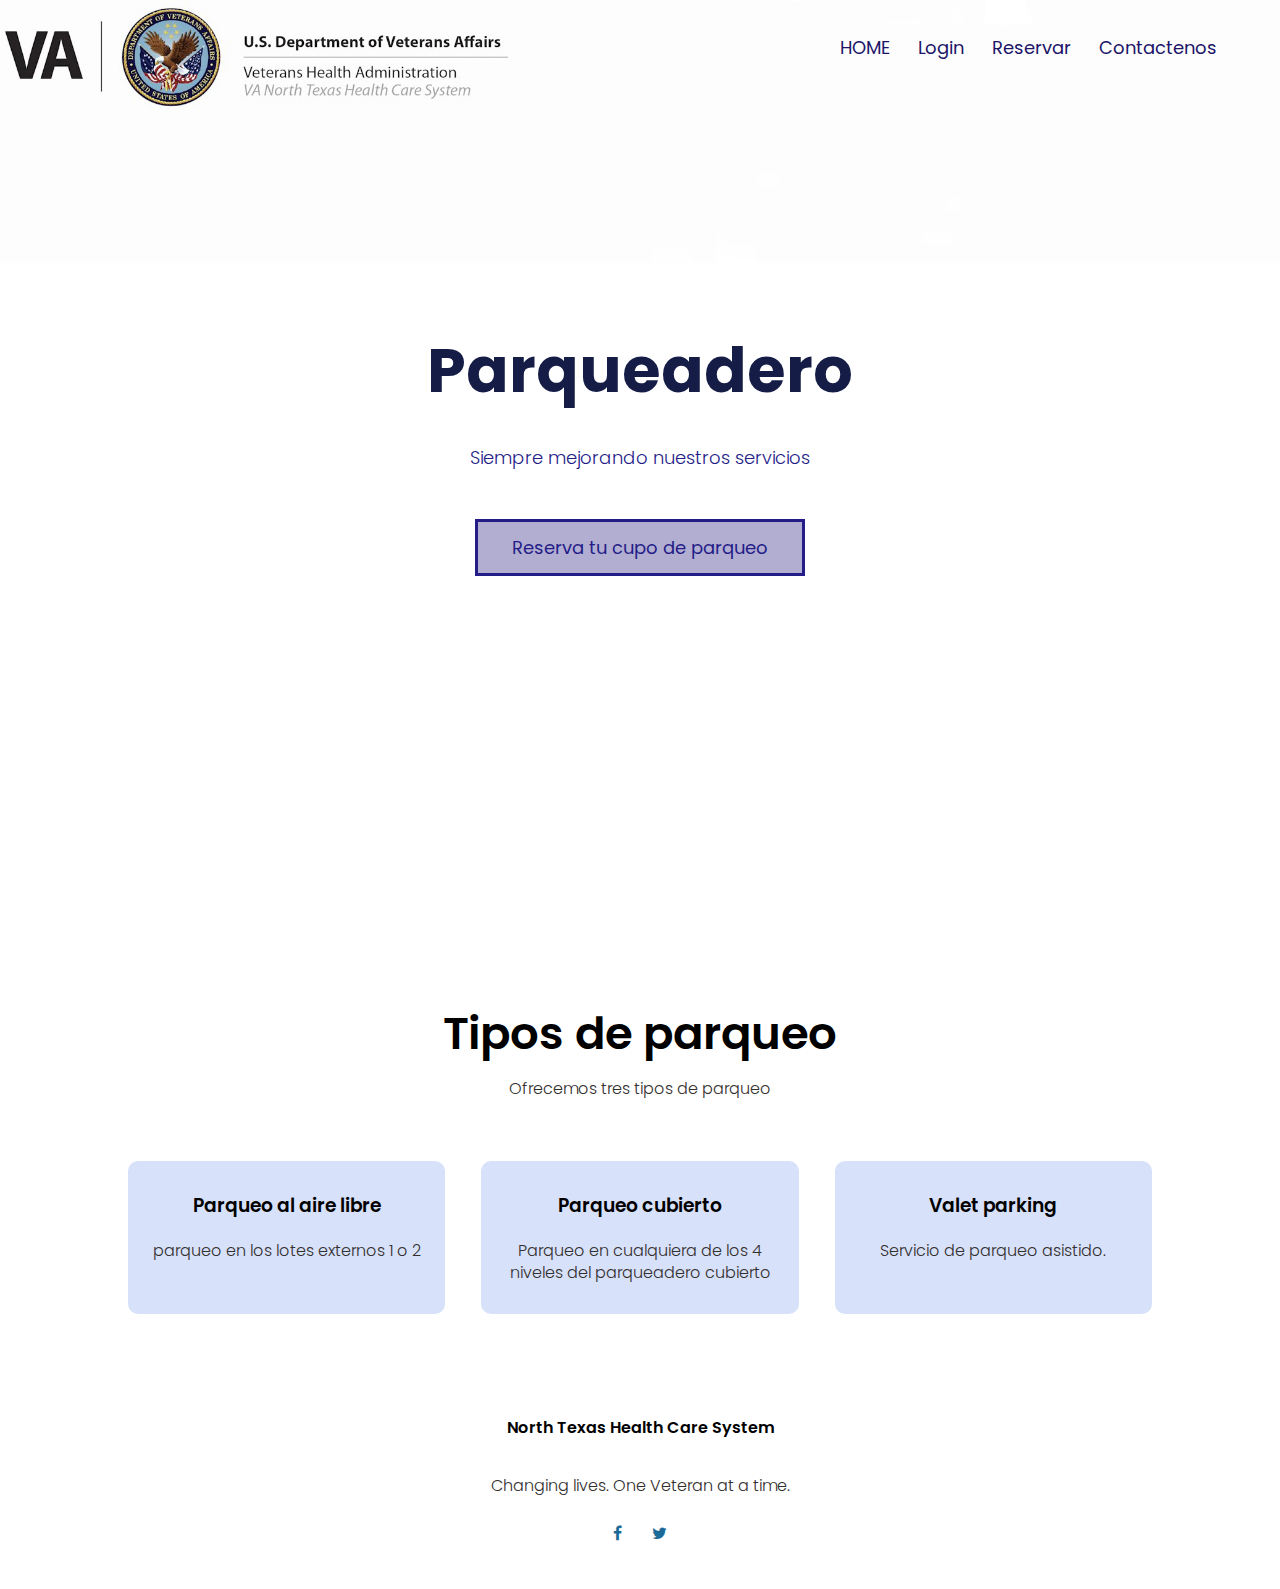
<file: Parking/index.html>
<!DOCTYPE html>
<html lang="en">
<head>
    <meta charset="UTF-8">
    <meta http-equiv="X-UA-Compatible" content="IE=edge">
    <meta name="viewport" content="width=device-width, initial-scale=1.0">
    <title>VA parqueadero</title>
    <link rel="stylesheet" href="style.css">
    <link href="https://fonts.googleapis.com/css?family=Poppins:100,200,300,400,600,700&display=swap" rel="stylesheet">
    <link rel="stylesheet" href="https://stackpath.bootstrapcdn.com/font-awesome/4.7.0/css/font-awesome.min.css">
</head>

<body>
    <div class="header">
        <nav>
            <div class="nav-links" id="navLinks">
                <i class="fa fa-close" onclick="hideMenu()"></i>
                <ul>
                    <li><a href="index.html">HOME</a></li>
                    <li><a href="login.html">Login</a></li>
                    <li><a href="reservar.html">Reservar</a></li>
                    <li><a href="contactenos.html">Contactenos</a></li>
                </ul>
            </div>
            <i class="fa fa-bars" onclick="showMenu()"></i>
        </nav>

        <div class="text-box">
            <h1>Parqueadero</h1>
            <p>Siempre mejorando nuestros servicios</p>
            <a href="reservar.html" class="hero-btn">Reserva tu cupo de parqueo</a>
        </div>
    </div>

    <!--tipos de parqueo-->

    <section class="course">
        <h2>Tipos de parqueo</h2>
        <p>Ofrecemos tres tipos de parqueo</p>
        <div class="row">
            <div class="course-col">
                <h3>Parqueo al aire libre</h3>
                <p>parqueo en los lotes externos 1 o 2</p>
            </div>
            <div class="course-col">
                <h3>Parqueo cubierto</h3>
                <p>Parqueo en cualquiera de los 4 niveles del parqueadero cubierto</p>
            </div>
            <div class="course-col">
                <h3>Valet parking</h3>
                <p>Servicio de parqueo asistido.</p>
            </div>
        </div>
    </section>

    <!-- footer -->

    <section class="footer">
        <h4>North Texas Health Care System</h4>
        <p>Changing lives. One Veteran at a time. </p>
        <div class="icons">
            <a href="https://www.facebook.com"><i class="fa fa-facebook"></i></a>
            <a href="https://www.twitter.com"><i class="fa fa-twitter"></i></a>

        </div>
    </section>
</body>

</html>
</file>
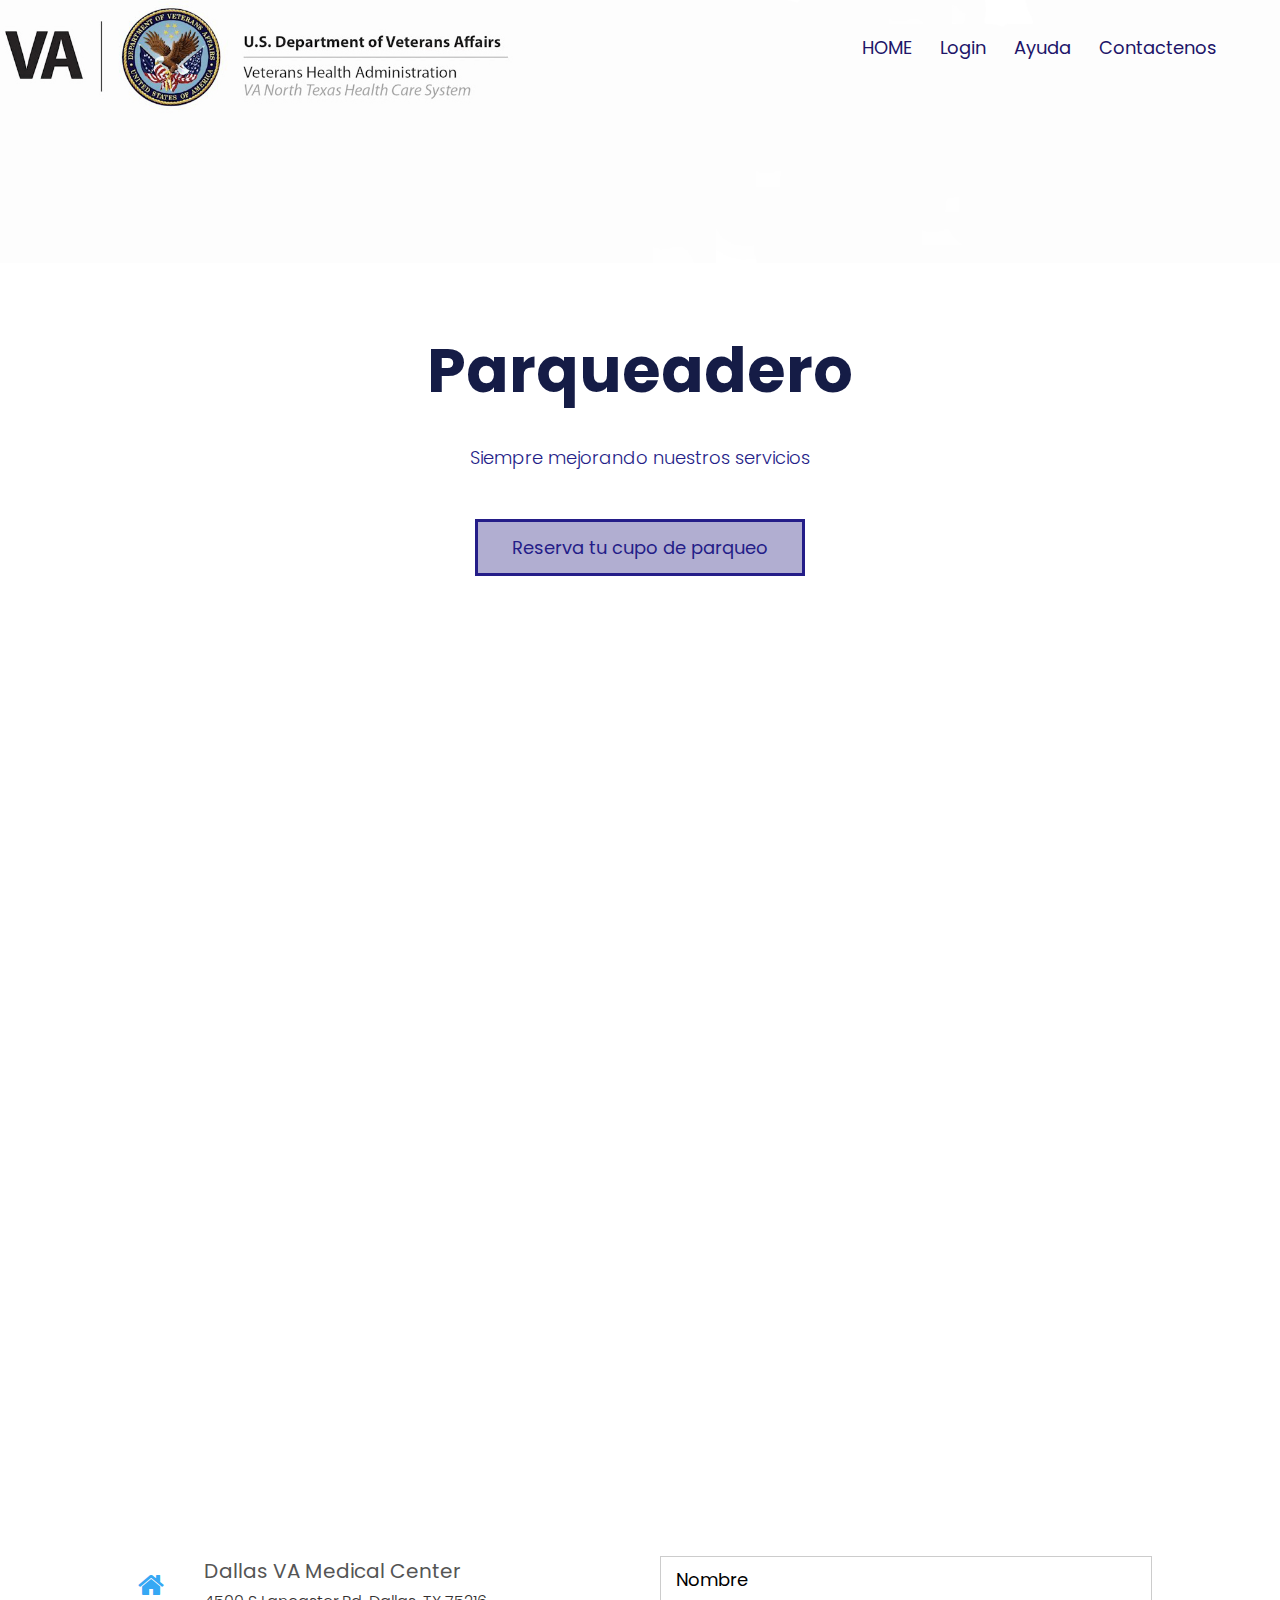
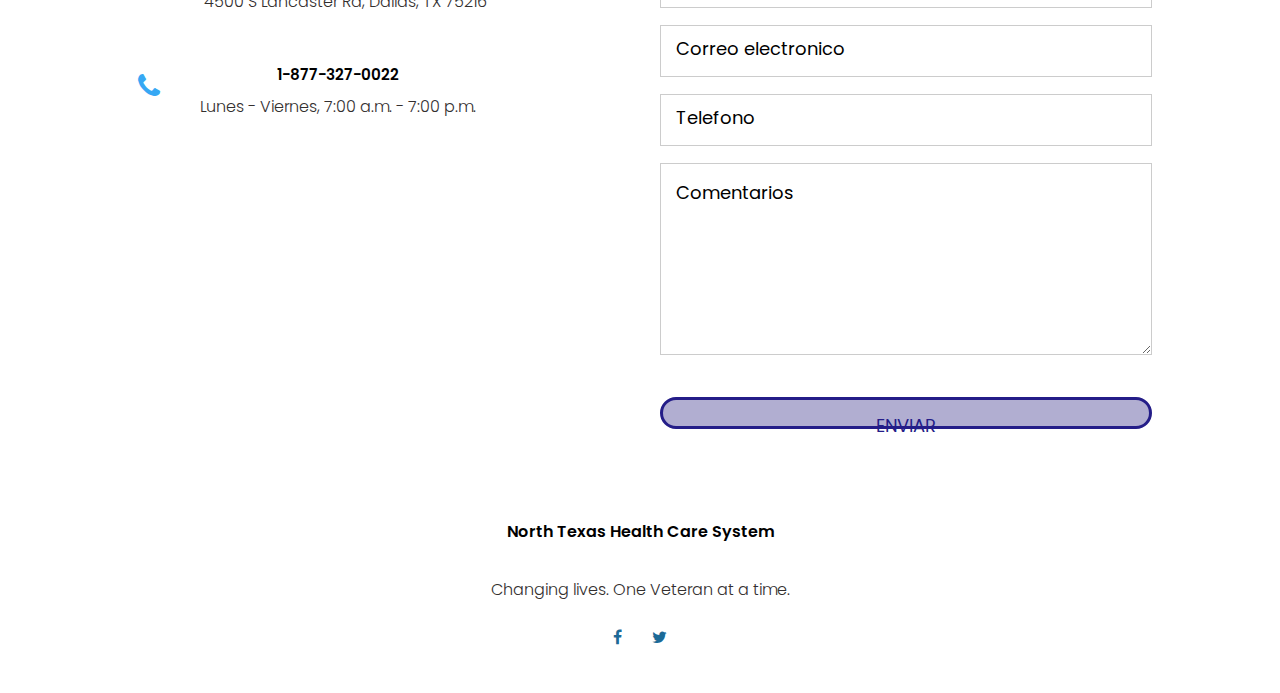
<file: Parking/contactenos.html>
<html>
<head>
  <meta name="viewport" content="width=device-width, initial-scale=1.0">
<title>VA parqueadero</title>
<link rel="stylesheet" href="style.css">
<link href="https://fonts.googleapis.com/css?family=Poppins:100,200,300,400,600,700&display=swap" rel="stylesheet">
<link rel="stylesheet" href="https://stackpath.bootstrapcdn.com/font-awesome/4.7.0/css/font-awesome.min.css"> 
</head>
<body>
  <section class="header">
        
    <nav>
        <div class="nav-links" id="navLinks">  
            <i class="fa fa-close" onclick="hideMenu()"></i>
            <ul>
                <li><a href="index.html">HOME</a></li>
                <li><a href="login.html">Login</a></li>
                <li><a href="ayuda.html">Ayuda</a></li>
                <li><a href="contactenos.html">Contactenos</a></li>
            </ul>
        </div>
        <i class="fa fa-bars" onclick="showMenu()"></i>
    </nav>
    
    <div class="text-box">
        <h1>Parqueadero</h1>
        <p>Siempre mejorando nuestros servicios</p>
        <a href="reservar.html" class="hero-btn">Reserva tu cupo de parqueo</a>
    </div>
</section>

<!------- Contact Us ------->

    
<section class="location">
    <iframe src="https://maps.google.com/maps?q=dallas%20vamc&t=&z=13&ie=UTF8&iwloc=&output=embed" width="720" height="445" frameborder="0" style="border:0" auto></iframe>
</section>

<section class="contact-us">
    <div class="row">
        <div class="contact-col">
            <div>
                <i class="fa fa-home"></i>
                <span>
                    <h5>Dallas VA Medical Center </h5>
                    <p>4500 S Lancaster Rd, Dallas, TX 75216</p>
                </span>
            </div>
            <div>
                <i class="fa fa-phone"></i>
                <span>
                    <h3>1-877-327-0022</h3>
                    <p>Lunes - Viernes, 7:00 a.m. - 7:00 p.m. </p>
                </span>
            </div>
            
        </div>
        <div class="contact-col">
            <form method="post" action="contact-form-handler.php">
            <input type="text" name="name" placeholder="Nombre" required>
            <input type="email" name="email" placeholder="Correo electronico" required>
            <input type="text" name="subject" placeholder="Telefono" required>
            <textarea rows="8" name="message" placeholder="Comentarios" required></textarea>
            <button type="submit" class="hero-btn red-btn">ENVIAR</button>
            </form> 
        </div>
    </div>
</section>
    








<!-------- footer ---------->

<section class="footer">
  <h4>North Texas Health Care System</h4>
  <p>Changing lives. One Veteran at a time. </p>
  <div class="icons">
      <a href="https://www.facebook.com"><i class="fa fa-facebook"></i></a>
      <a href="https://www.twitter.com"><i class="fa fa-twitter"></i></a>
      
  </div>
</section>
</file>
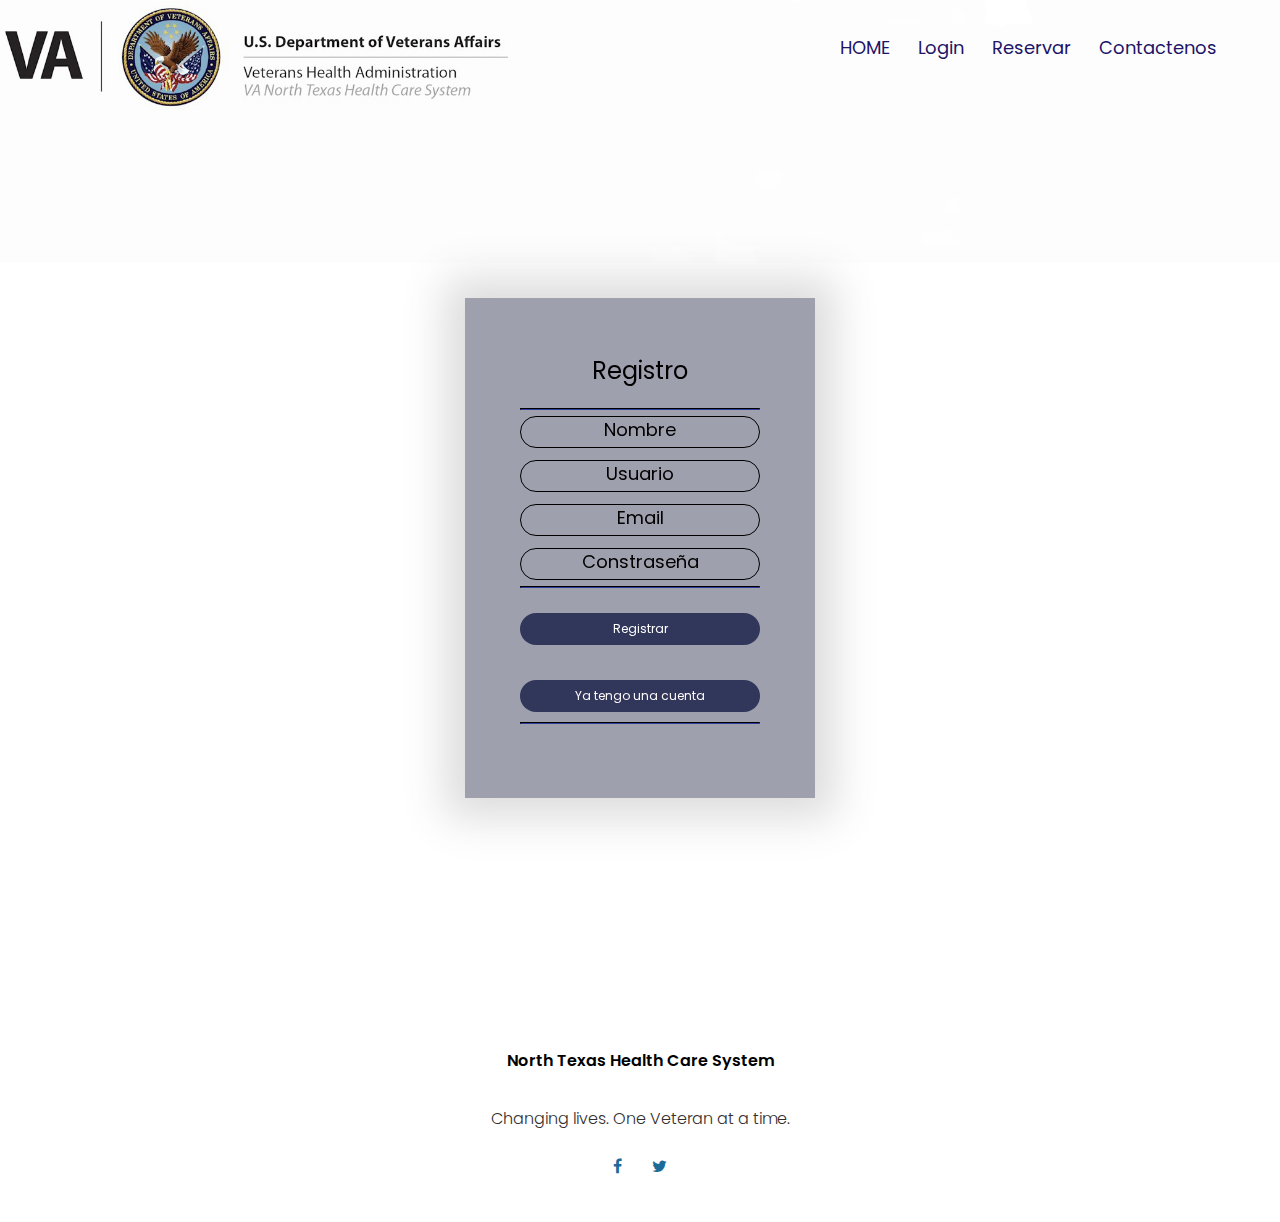
<file: Parking/Login.html>
<!DOCTYPE html>
<html lang="es">
<head>
  <meta name="viewport" content="width=device-width, initial-scale=1.0">
  <meta charset="utf-8">
  <title>VA parqueadero</title>
  <link rel="stylesheet" href="style.css">
  <link href="https://fonts.googleapis.com/css?family=Poppins:100,200,300,400,600,700&display=swap" rel="stylesheet">
  <link rel="stylesheet" href="https://stackpath.bootstrapcdn.com/font-awesome/4.7.0/css/font-awesome.min.css"> 
</head>
  <body>
    <div class="header">
      <nav>
          <div class="nav-links" id="navLinks">  
              <i class="fa fa-close" onclick="hideMenu()"></i>
              <ul>
                  <li><a href="index.html">HOME</a></li>
                  <li><a href="login.html">Login</a></li>
                  <li><a href="reservar.html">Reservar</a></li>
                  <li><a href="contactenos.html">Contactenos</a></li>
              </ul>
          </div>
          <i class="fa fa-bars" onclick="showMenu()"></i>
      </nav>

      <div class="container">
       <div class="card">
         <div class="inner-box" id="card">
           <div class="card-front">

              <h2>Iniciar sesi&oacute;n</h2>
              <hr>
              <form>
                
                <input type="text" class="input-box" placeholder="Ingrese aqui su usuario" required>
                <input type="password" class="input-box" placeholder="Ingrese aqui su constrase&ntilde;a" required>
                <hr>
                <button type="submit" class="sub-button">Ingresar</button>
                <input type="checkbox"><span> Recordar usuario</span>
              </form>
              <button type="button" class="bttn" onclick="openRegister()">Registrarse</button>
              <hr>
           </div>
           <div class=card-back>

            <h2>Registro</h2>
            <form>
              <hr>
              <input type="text" class="input-box" placeholder="Nombre" required>
              <input type="text" class="input-box" placeholder="Usuario" required>
              <input type="email" class="input-box" placeholder="Email" required>
              <input type="password" class="input-box" placeholder="Constrase&ntilde;a" required>
              <hr>
              <button type="submit" class="sub-button">Registrar</button>
            </form>
            <button type="button" class="bttn" onclick="openLogin()">Ya tengo una cuenta</button>
          <hr>
          </div>
         </div>
       </div>
      </div> 
        <script>
          var card = document.getElementById("card");

          function openRegister(){
            card.style.transform = "rotateY(-180deg)";
          }
          function openLogin(){
            card.style.transform = "rotateY(0deg)";
          }
        </script>
    </div>
    <div class="footer">
      <h4>North Texas Health Care System</h4>
      <p>Changing lives. One Veteran at a time.</p>
      <div class="icons">
        <a href="https://www.facebook.com/VeteransHealth/"><i class="fa fa-facebook"></i></a>
        <a href="https://twitter.com/veteranshealth"><i class="fa fa-twitter"></i></a>
      </div>
    </div> 
  </body> 
</html>
</file>
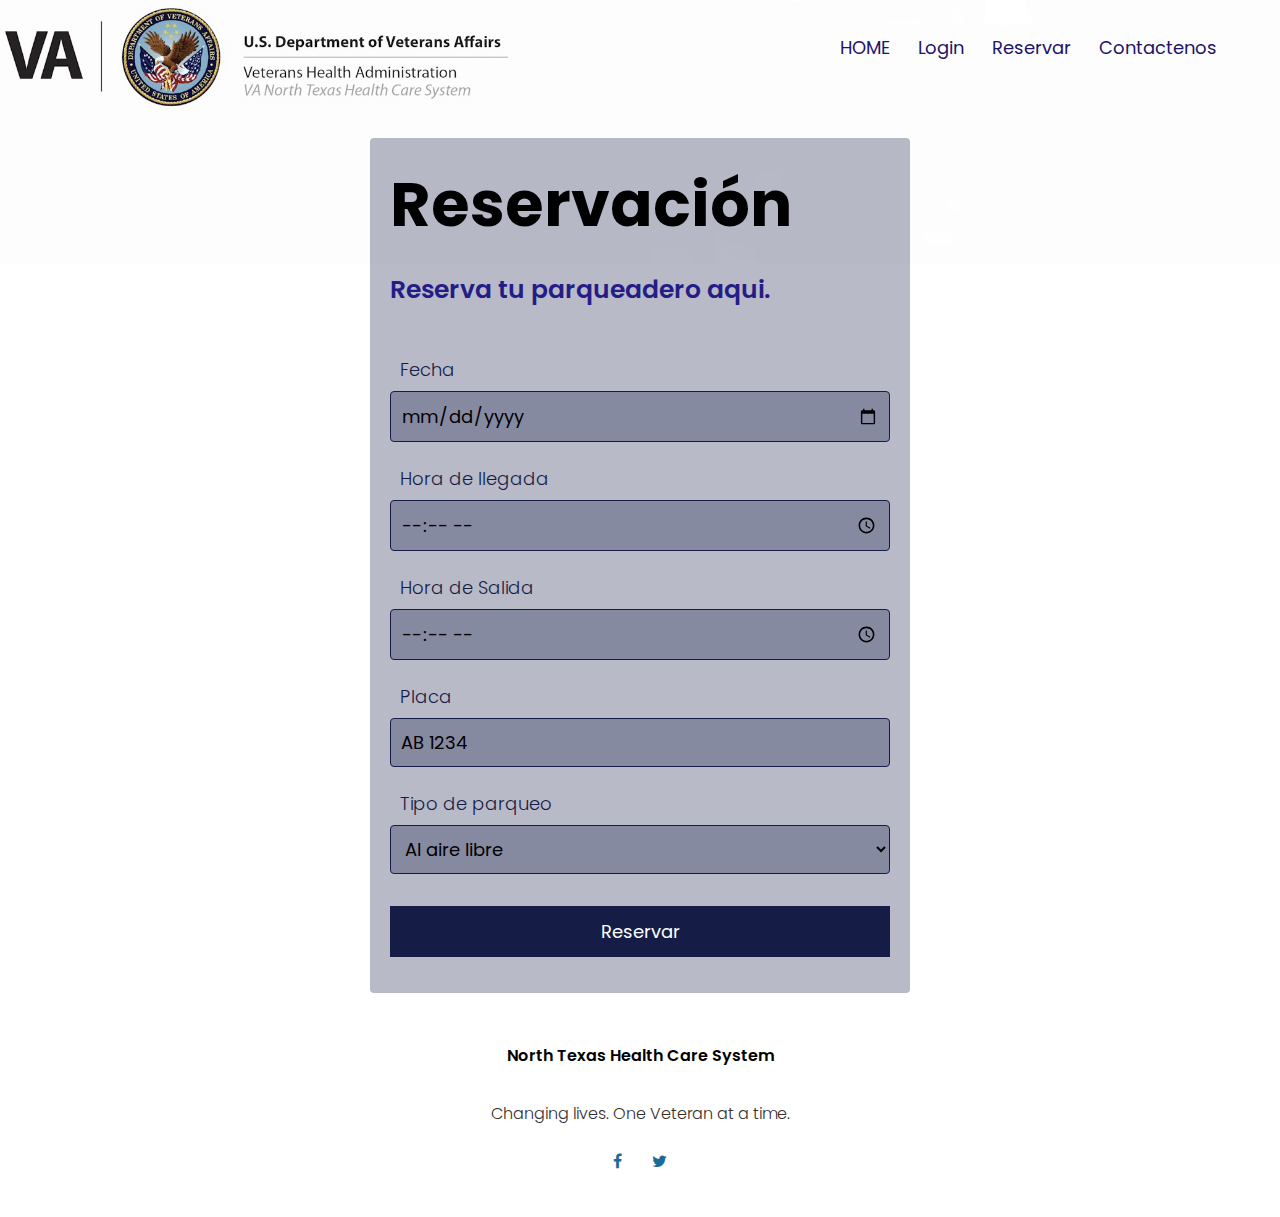
<file: Parking/reservar.html>
<html>

<head>
  <meta name="viewport" content="width=device-width, initial-scale=1.0">
  <title>VA parqueadero</title>
  <link rel="stylesheet" href="style.css">
  <link href="https://fonts.googleapis.com/css?family=Poppins:100,200,300,400,600,700&display=swap" rel="stylesheet">
  <link rel="stylesheet" href="https://stackpath.bootstrapcdn.com/font-awesome/4.7.0/css/font-awesome.min.css"> 
</head>


<body>
  <section class="header">
      <nav>
        <div class="nav-links" id="navLinks">  
          <i class="fa fa-close" onclick="hideMenu()"></i>
          <ul>
            <li><a href="index.html">HOME</a></li>
            <li><a href="login.html">Login</a></li>
            <li><a href="reservar.html">Reservar</a></li>
            <li><a href="contactenos.html">Contactenos</a></li>
          </ul>
        </div>
        <i class="fa fa-bars" onclick="showMenu()"></i>
      </nav>

      <div class="formulario-reservacion">
        <h1>Reservación</h1>
        <h2>Reserva tu parqueadero aqui.</h2>
        <p>Fecha</p>
        <input class="espacios" type="date" name="fecha" id="fecha"><br>
        <p>Hora de llegada</p>
        <input class="espacios" type="time" name="hora" id="hora" >
        <p>Hora de Salida</p>
        <input class="espacios" type="time" name="hora" id="hora" ><br>
        <p>Placa</p>
        <input type="text" name="placa" class="espacios" maxlength="7" placeholder="AB 1234"/><br>
        <p>Tipo de parqueo</p>
        <select  class="espacios" name="Tipo"><option>Al aire libre</option><option>Cubierto</option><option>Valet</option></select><br>
        <input class="boton" type="button" value="Reservar" onclick="msg()">
      </div>
  </section>
  <script>
    function msg() {
      alert("Reservación exitosa.");
    }
    </script>
</body>


<!-------- footer ---------->

<section class="footer">
  <h4>North Texas Health Care System</h4>
  <p>Changing lives. One Veteran at a time.</p>
  <div class="icons">
    <a href="https://www.facebook.com"><i class="fa fa-facebook"></i></a>
    <a href="https://www.twitter.com"><i class="fa fa-twitter"></i></a>
</section>
</file>
<file: Parking/style.css>
*{
    margin: 0;
    padding: 0;
    font-family: 'Poppins', sans-serif;
}
.header{
    min-height: 100vh;
    width: 100%;
    background-image: url(images/vaheader.jpeg);
    background-position: top;
    background-size: contain;
    background-repeat: no-repeat;
    position: relative;
    overflow: hidden;
}

nav{
    display: flex;
    padding: 2% 4%;
    justify-content: space-between;
    align-items: center;
}
nav img{
    width: 135px;
}
.nav-links{
    flex: 1;
    text-align: right;
}
.nav-links ul li{
    list-style: none;
    display: inline-block;
    padding: 8px 12px;
    position: relative;
}
.nav-links ul li a{
    color: rgb(32, 20, 104);
    text-decoration: none;
    font-size: 18px;
}
.nav-links ul li::after{
    content: '';
    width: 0%;
    height: 4px;
    background: #ff0e0e;
    display: block;
    margin: auto;
    transition: .5s;    
}
.nav-links ul li:hover::after{
    width: 100%;
}
nav .fa{
    display: none;
}

.text-box{
    width: 90%;
    color: rgb(21, 28, 70);
    position: absolute;
    top: 50%;
    left: 50%;
    transform: translate(-50%, -50%);
    text-align: center;
}
.text-box h1{
    font-size: 62px;
}
.text-box p{
    margin: 20px 0 40px;
    font-size: 18px;
    color: #241d88;
}
.hero-btn {
    display: inline-block;
    text-decoration: none;
    color: #241d88;
    border: 3px solid #241d88;
    padding: 12px 34px;
    font-size: 18px;
    background: #b1aed1;
    position: relative;
    cursor: pointer;
    transition: 0.5s;
}

.hero-btn:hover{
    color: #fff;
    border: 2px solid rgb(190, 0, 0);
    background: rgb(235, 42, 42);
}


@media(max-width: 700px)
{
   .nav-links ul li
    {
        display: block;
    }
    .nav-links
    {
        position: fixed;
        background: #36a8f4;
        height: 100vh;
        width: 200px;
        top: 0;
        right: -200px;
        text-align: left;
        z-index: 2;
        transition: 0.5s;
    }
    .nav-links ul{
        padding: 30px;
    }
    nav .fa{
        display: block;
        color: #fff;
        margin: 10px;
        font-size: 22px;
        cursor: pointer; 
    }
    .text-box h1{
        font-size: 20px;
    }
}

/*--------------Login---------------*/
.container{
    width: 100%;
    height: 100vh;
    display: flex;
    align-items: center;
    justify-content: center;
}
.card{
    width: 350px;
    height: 500px;
    perspective: 1000px;
    background-color:rgb(21, 28, 70,0.8);
}
.inner-box{
   position: relative; 
   width: 100%;
   height: 100%;
   transform:rotateY(-180deg);
   transform-style: preserve-3d;
   transition: transform 1s;
   background-color:rgba(211, 211, 211, 0.4) ;
}
.card-front, .card-back{
    position:absolute;
    width: 100%;
    height: 100%;
    background-position:center;
    background-size: cover;
    background-color:rgba(211, 211, 211, 0.4) ;
    border-top-color: royalblue;
    padding: 55px;
    box-sizing: border-box;
    backface-visibility: hidden;
    box-shadow: 0 0 40px 20px rgba(80, 79, 79, 0.2);
    }

.card-back{
    transform:rotateY(180deg);
}
.card h2{
    font-weight: normal;
    font-size: 24px;
    text-align: center;
    margin-bottom: 20px;
}
.input-box{
    width: 100%;
    background: transparent;
    border: 1px solid;
    margin: 6px 0;
    height: 32px;
    border-radius: 20px;
    padding: 0 10px;
    box-sizing: border-box;
    outline:none;
    text-align:center;
    color: rgb(0, 0, 0);
}
::placeholder{
    color: rgb(3, 3, 3);
    font-size: 12px;
}
button{
    width: 100%;
    background: transparent;
    border:1px;
    margin:25px 0 10px;
    height: 32px;
    font-size: 12px;
    border-radius: 20px;
    padding: 0 10px;
    box-sizing: border-box;
    outline:none;
    color: rgb(0, 0, 0);
    cursor:pointer;
}
span{
    font-size: 13px;
    margin-left: 10px; ;
}
.sub-button{
    background-color:rgb(21, 28, 70,0.8);
    color: rgb(255, 255, 255);
}
.bttn{
    background-color:rgb(21, 28, 70,0.8);
    color: rgb(255, 249, 249);
}
.card .btn{
    margin-top: 70px;
}
hr{
    border-color: rgb(21, 28, 70);
}
/*---------- parqueo --------*/

.course{
    width: 80%;
    margin: auto;
    text-align: center;
    padding-top: 100px;
}
h2{
    font-size: 45px;
    font-weight: 600;
}
p{
    color: rgb(51, 47, 47);
    font-size: 16px;
    font-weight: 300;
    line-height: 22px;
    padding: 10px;
}
.row{
    margin-top: 5%;
    display: flex;
    justify-content: space-between;  
}
  
.course-col{
    flex-basis: 31%;
    background: #d7e1fa;
    border-radius: 10px;
    margin-bottom: 5%;
    padding: 20px 12px;
    box-sizing: border-box;
    transition: .5s;
}
h3{
    text-align: center;
    font-weight: 600;
    margin: 10px 0;
}
.course-col:hover{
    box-shadow: 0 0 20px 0px rgba(22, 16, 44, 0.2);
}

@media (max-width:700px){
    .row{
        flex-direction: column;
    }
} 

/*------- Contact us------------*/

.location{
    width: 60%;
    margin: auto;
    padding: 80px 0;
}
.location iframe{
    width: 100%;
}

.contact-us{
    width: 80%;
    margin: auto;
}
.contact-col{
    flex-basis: 48%;
    margin-bottom: 30px;
}

.contact-col div{
    display: flex;
    align-items: center;
    margin-bottom: 40px;
}

.contact-col div .fa{
    font-size: 28px;
    color: #36a8f4;
    margin: 10px;
    margin-right: 30px;
}
    
.contact-col div p{
    padding: 0;
}
.contact-col div h5{
    font-size: 20px;
    margin-bottom: 5px;
    color: #555;
    font-weight: 400;
    
}
.contact-col input, .contact-col textarea{
    width: 100%;
    padding: 15px;
    margin-bottom: 17px;
    outline: none;
    border: 1px solid #ccc;
}

.footer-link{
    text-decoration: none;
    color: #777;
}


/*--------------Reserva---------------*/

.formulario-reservacion{
    width: 500px;
    background: rgb(21, 28, 70, 0.3);
    padding: 20px;
    margin: auto;
    margin-top: 40px;
    border-radius: 4px;
}

.formulario-reservacion h1{
    font-size: 62px;
}

.formulario-reservacion h2{
    margin: 20px 0 40px;
    font-size: 25px;
    color: #241d88;
}

.formulario-reservacion p{
    font-size: 18px;
    color: rgb(21, 28, 70);
}
.espacios {
    width: 100%;
    background: rgb(21, 28, 70, 0.3);
    padding: 10px;
    border-radius: 4px;
    margin-bottom: 16px;
    border: 1px solid rgb(21, 28, 70);
    font-family: 'Poppins', sans-serif;
    font-size: 18px;
}

::placeholder {
    color: black;
    font-size: 18px;
}

.formulario-reservacion .boton{
    width: 100%;
    background: rgb(21, 28, 70);
    border: none;
    padding: 12px;
    color: white;
    margin: 16px 0;
    font-size: 18px;
}

.formulario-reservacion .boton:hover{
    color: #fff;
    border: 2px solid rgb(211, 0, 0);
    background: red;
}
/*--------------Footer---------------*/

.footer{
    width: 100%;
    text-align: center;
    padding: 30px 0;
}
.footer h4{
    margin-bottom: 25px;
    margin-top: 20px;
    font-weight: 600;
}

.icons .fa{
    color: #1c6a97;
    margin: 0 13px;
    cursor: pointer;
    padding: 18px 0;
}


.footer-link{
    text-decoration: none;
    color: #777;
}

/*--------------Footer---------------*/
</file>
